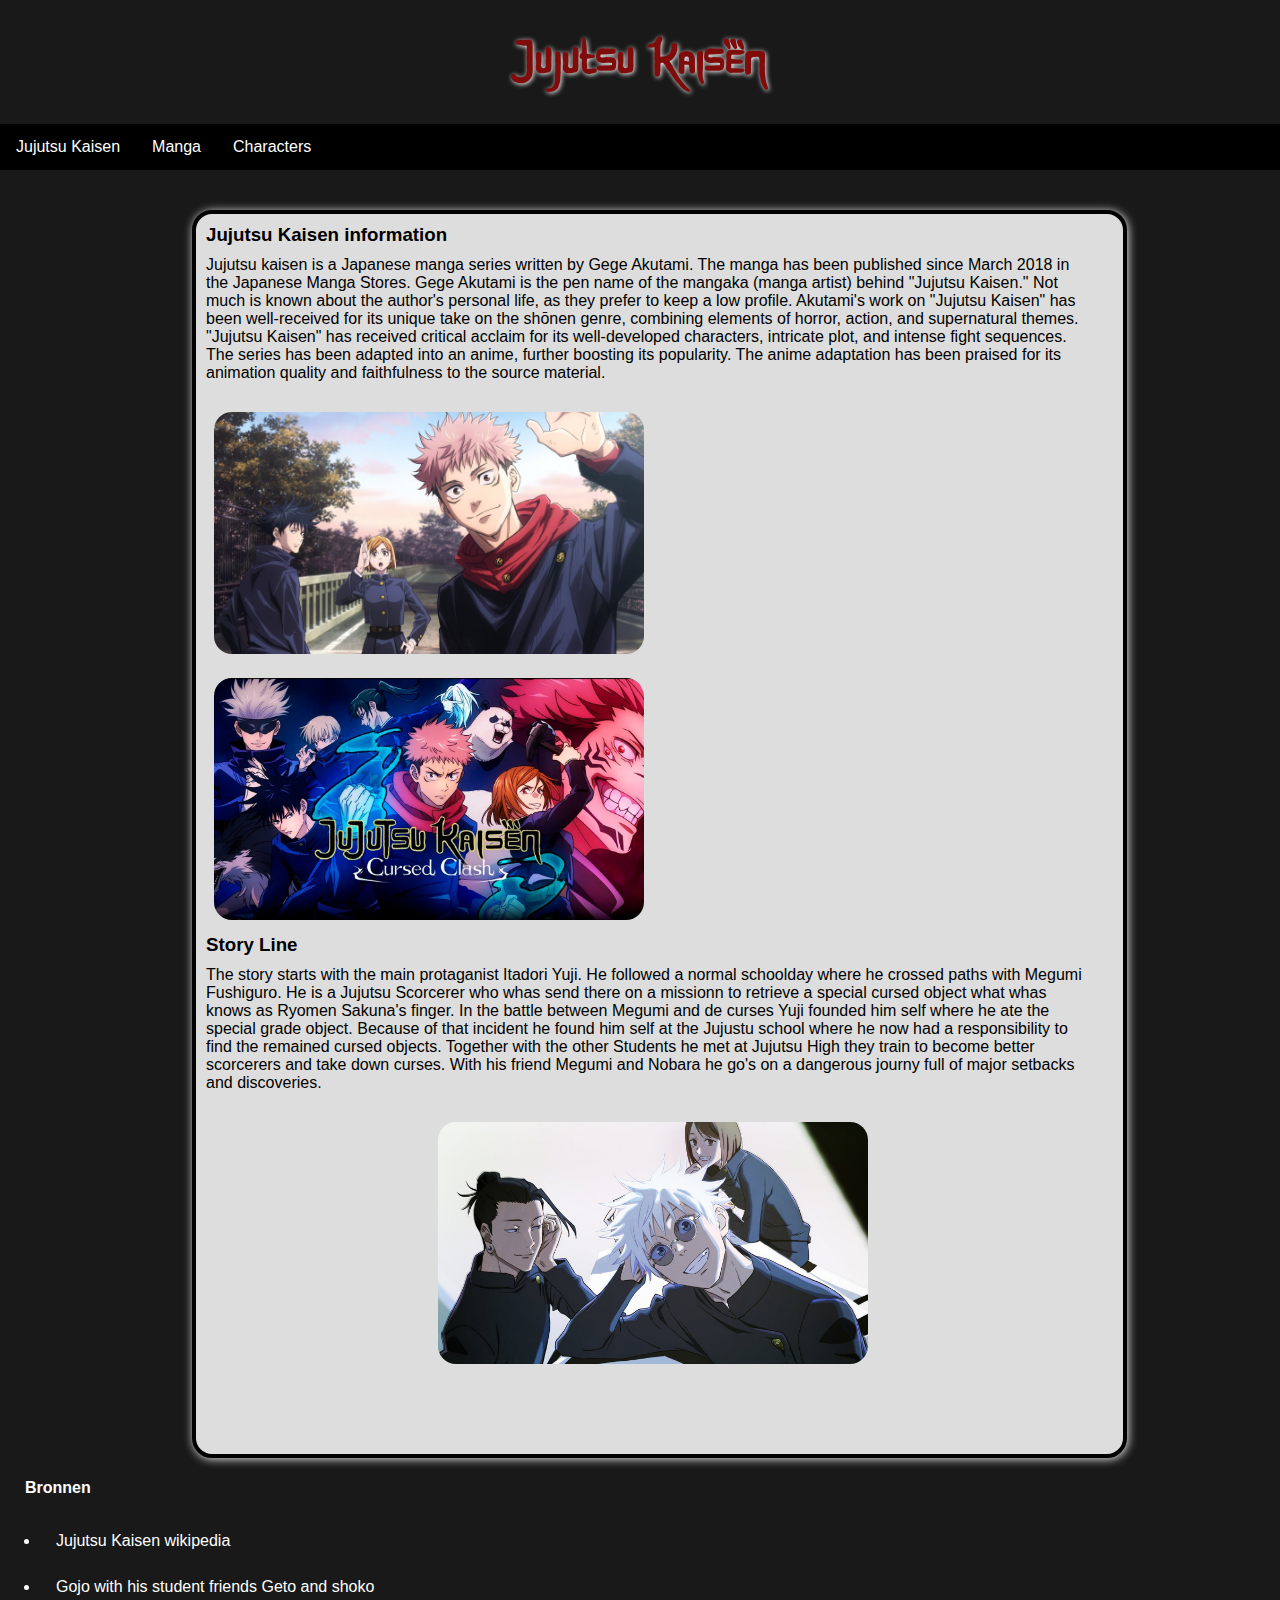
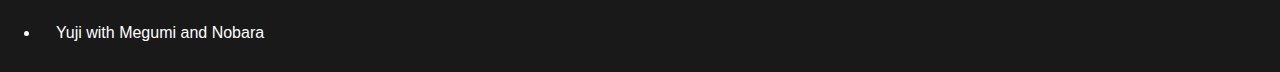
<file: index.html>
<!DOCTYPE html>
<html lang="en">

<head>
  <link rel="stylesheet" href="style.css">
  <meta charset="UTF-8">
  <meta name="viewport" content="width=device-width, initial-scale=1.0">
  <title>Jujutsu Kaisen</title>




</head>

<body>
  <header>

    <h1>Jujutsu Kaisen</h1>
    <nav class="navbar">
      <ul>
        <li><a href="index.html">Jujutsu Kaisen</a></li>
        <li><a href="manga.html">Manga</a></li>
        <li class="dropdown">
          <a href="karkaters.html" class="dropbtn">Characters</a>
          <div class="dropdown-content">
            <a href="yuji.html">Yuji Itadori</a>
            <a href="megumi.html">Megumi Fushiguro</a>
            <a href="nobara.html">Nobara Kugisaki</a>
            <a href="satorugojo.html">Satoru Gojo</a>
            <a href="sakuna.html">Ryomen Sukuna</a>
            <a href="nanami.html">Kento Nanami</a>
          </div>
        </li>
      </ul>
    </nav><!--https://www.w3schools.com/css/css_dropdowns.asp(hoort bij elke navigatie scherm)-->
  </header>

  <main>
    <div class="titel">
    </div>
    <div class="manga1">
      <h3>Jujutsu Kaisen information</h3>
      <p>Jujutsu kaisen is a Japanese manga series written by
        Gege Akutami. The manga has been published since March 2018
        in the Japanese Manga Stores.
        Gege Akutami is the pen name of the mangaka (manga artist) behind "Jujutsu Kaisen." Not much is known about
        the author's personal life, as they prefer to keep a low profile. Akutami's work on "Jujutsu Kaisen" has been
        well-received for its unique take on the shōnen genre, combining elements of horror, action, and supernatural
        themes.
        "Jujutsu Kaisen" has received critical acclaim for its well-developed characters, intricate plot, and intense
        fight sequences. The series has been adapted into an anime, further boosting its popularity. The anime
        adaptation has been praised for its animation quality and faithfulness to the source material.</p>
      <img src="fotos/jujutsukaisenindex.png" alt="Jujutsu Kaisen Photo.">
      <img src="fotos/mooiefotojjk.jpg" alt="Jujutsu Kaisen Photo">
      <h3>Story Line</h3>
      <p>The story starts with the main protaganist Itadori Yuji. He followed a normal schoolday where he crossed
        paths with Megumi Fushiguro.
        He is a Jujutsu Scorcerer who whas send there on a missionn to retrieve a special cursed object what whas
        knows as Ryomen Sakuna's finger. In the battle between Megumi and de curses Yuji founded him self where he ate
        the
        special grade object. Because of that incident he found him self at the Jujustu school where he now had a
        responsibility to
        find the remained cursed objects.
        Together with the other Students he met at Jujutsu High they train to become better scorcerers and take down
        curses.
        With his friend Megumi and Nobara he go's on a dangerous journy full of major setbacks and discoveries.</p>
      <div class="photo">
        <img src="fotos/meanttobe.jpg" alt="Gojo in his student life with his student friends">
      </div>
    </div>
  </main>

  <footer>
    <div class="bronnen">
      <h4>Bronnen</h4>
      <ul>
        <li><a href="https://en.wikipedia.org/wiki/Jujutsu_Kaisen">Jujutsu Kaisen wikipedia</a></li>
        <li><a href="https://www.oneesports.gg/anime/how-many-seasons-of-jujutsu-kaisen/"> Gojo with his student
            friends
            Geto and shoko</a></li>
        <li><a href="https://nl.pinterest.com/pin/869828115513219727/">Yuji with Megumi and Nobara</a></li>
      </ul>
    </div>
  </footer>
</body>

</html>
</file>
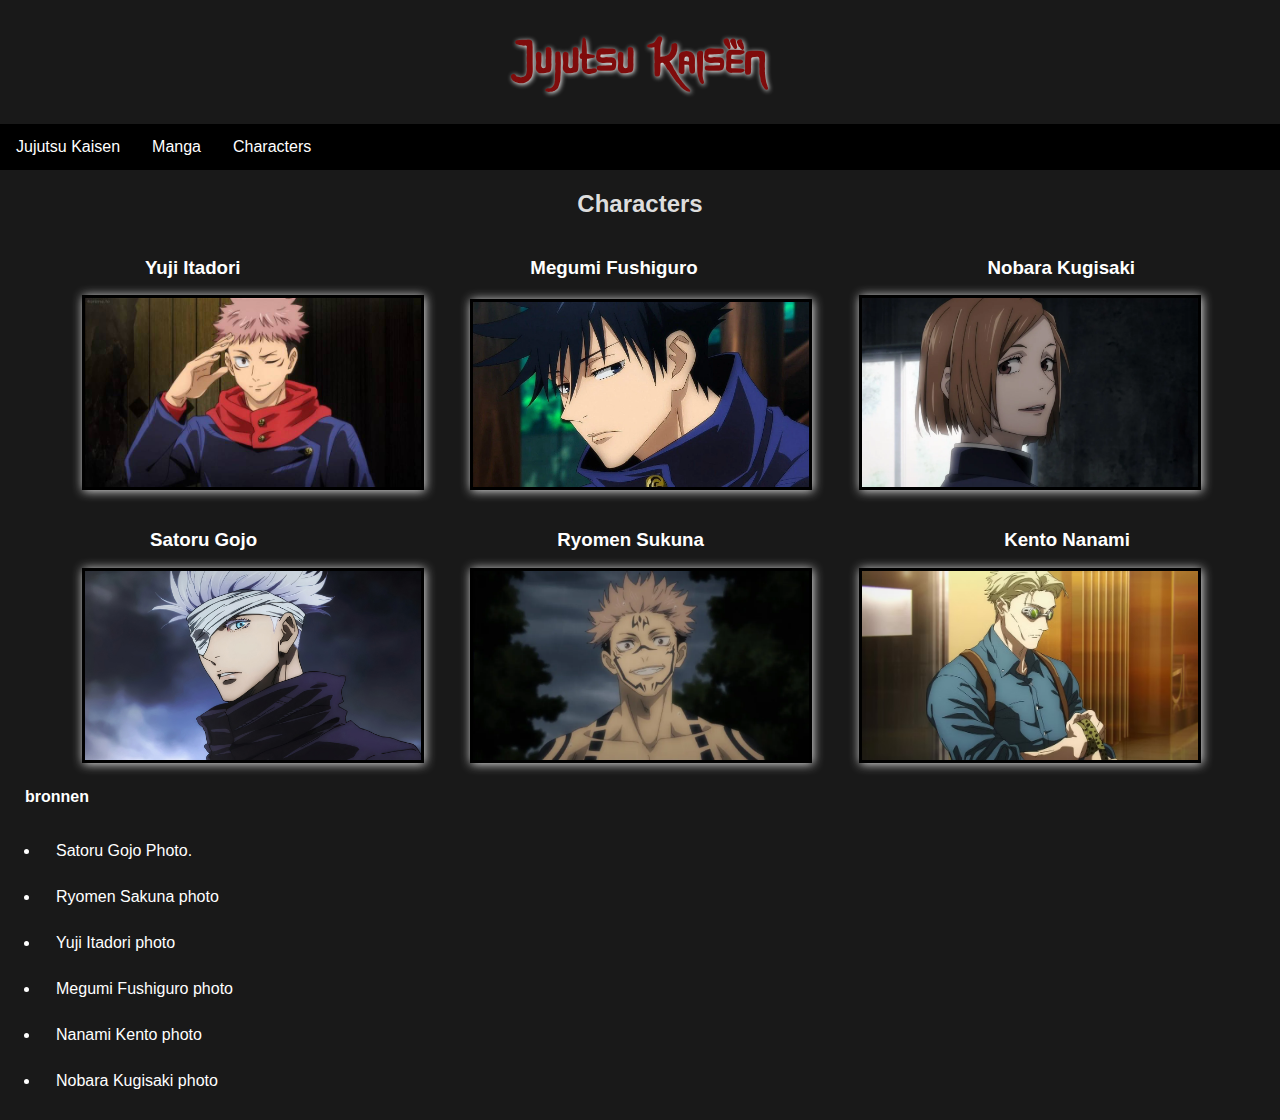
<file: karkaters.html>
<!DOCTYPE html>
<html lang="en">

<head>
  <meta charset="UTF-8">
  <meta name="viewport" content="width=device-width, initial-scale=1.0">
  <link rel="stylesheet" href="style.css">
  <title>Characters Jujutsu Kaisen</title>
</head>

<body>
  <header>
    <h1>Jujutsu Kaisen</h1>
    <nav class="navbar">
      <ul>
        <li><a href="index.html">Jujutsu Kaisen</a></li>
        <li><a href="manga.html">Manga</a></li>
        <li class="dropdown">
          <a href="Karkaters.html" class="dropbtn">Characters</a>
          <div class="dropdown-content">
            <a href="Yuji.html">Yuji Itadori</a>
            <a href="megumi.html">Megumi Fushiguro</a>
            <a href="nobara.html">Nobara Kugisaki</a>
            <a href="SatoruGojo.html">Satoru Gojo</a>
            <a href="Sakuna.html">Ryomen Sukuna</a>
            <a href="Nanami.html">Kento Nanami</a>
          </div>
        </li>
      </ul>
    </nav>
  </header>

  <main>

    <div class="karaktersja">
      <h2>Characters</h2>
    </div>
    <div class="namen">
      <h3>Yuji Itadori</h3>
      <h3>Megumi Fushiguro</h3>
      <h3>Nobara Kugisaki</h3>
    </div>
    <figure class="karaktersja2">
      <a href="Yuji.html"><img src="fotos/yujicharacter.jpg" alt="Yuji Itadori"></a>
      <a href="megumi.html"><img src="fotos/megumicharacters.jpg" alt="Megumi Fushiguro"></a>
      <a href="nobara.html"><img src="fotos/nobaracharacter.webp" alt="Nobara Kugisaki"></a>
    </figure>
    <div class="yael">
      <h3>Satoru Gojo</h3>
      <h3>Ryomen Sukuna</h3>
      <h3>Kento Nanami</h3>
    </div>
    <figure class="karaktersja3">
      <a href="SatoruGojo.html"><img src="fotos/goatjooo.jpg" alt="Satoru Gojo"></a>
      <a href="Sakuna.html"><img src="fotos/sakunacharachter.webp" alt="Ryomen Sakuna"></a>
      <a href="Nanami.html"><img src="fotos/nanamicharacters.avif" alt="Kento Nanami"></a>
    </figure>
  </main>

  <footer>
    <div class="bronnen">
      <h4>bronnen</h4>
      <ul>
        <li> <a
            href="https://www.hdwallpapers.in/blue_eyes_satoru_gojo_sky_background_hd_jujutsu_kaisen-wallpapers.html">Satoru
            Gojo Photo.</a></li>
        <li><a
            href="https://criticalhits.com.br/anime/este-e-o-melhor-cosplay-de-ryomen-sukuna-que-voce-vai-ver-hoje/">Ryomen
            Sakuna photo</a></li>
        <li><a href="https://www.cbr.com/jujutsu-kaisen-yuji-itadori-unique-shonen-protagonist/">Yuji Itadori photo</a>
        </li>
        <li><a href="https://www.vcgamers.com/news/en/megumi-fushiguro-jujutsu-kaisen/">Megumi Fushiguro photo</a></li>
        <li><a href="https://www.cbr.com/jujutsu-kaisen-kento-nanami-glasses-buy/">Nanami Kento photo</a></li>
        <li><a href="https://jujutsu-kaisen.fandom.com/wiki/Nobara_Kugisaki">Nobara Kugisaki photo</a></li>
      </ul>
    </div>
  </footer>
</body>

</html>
</file>
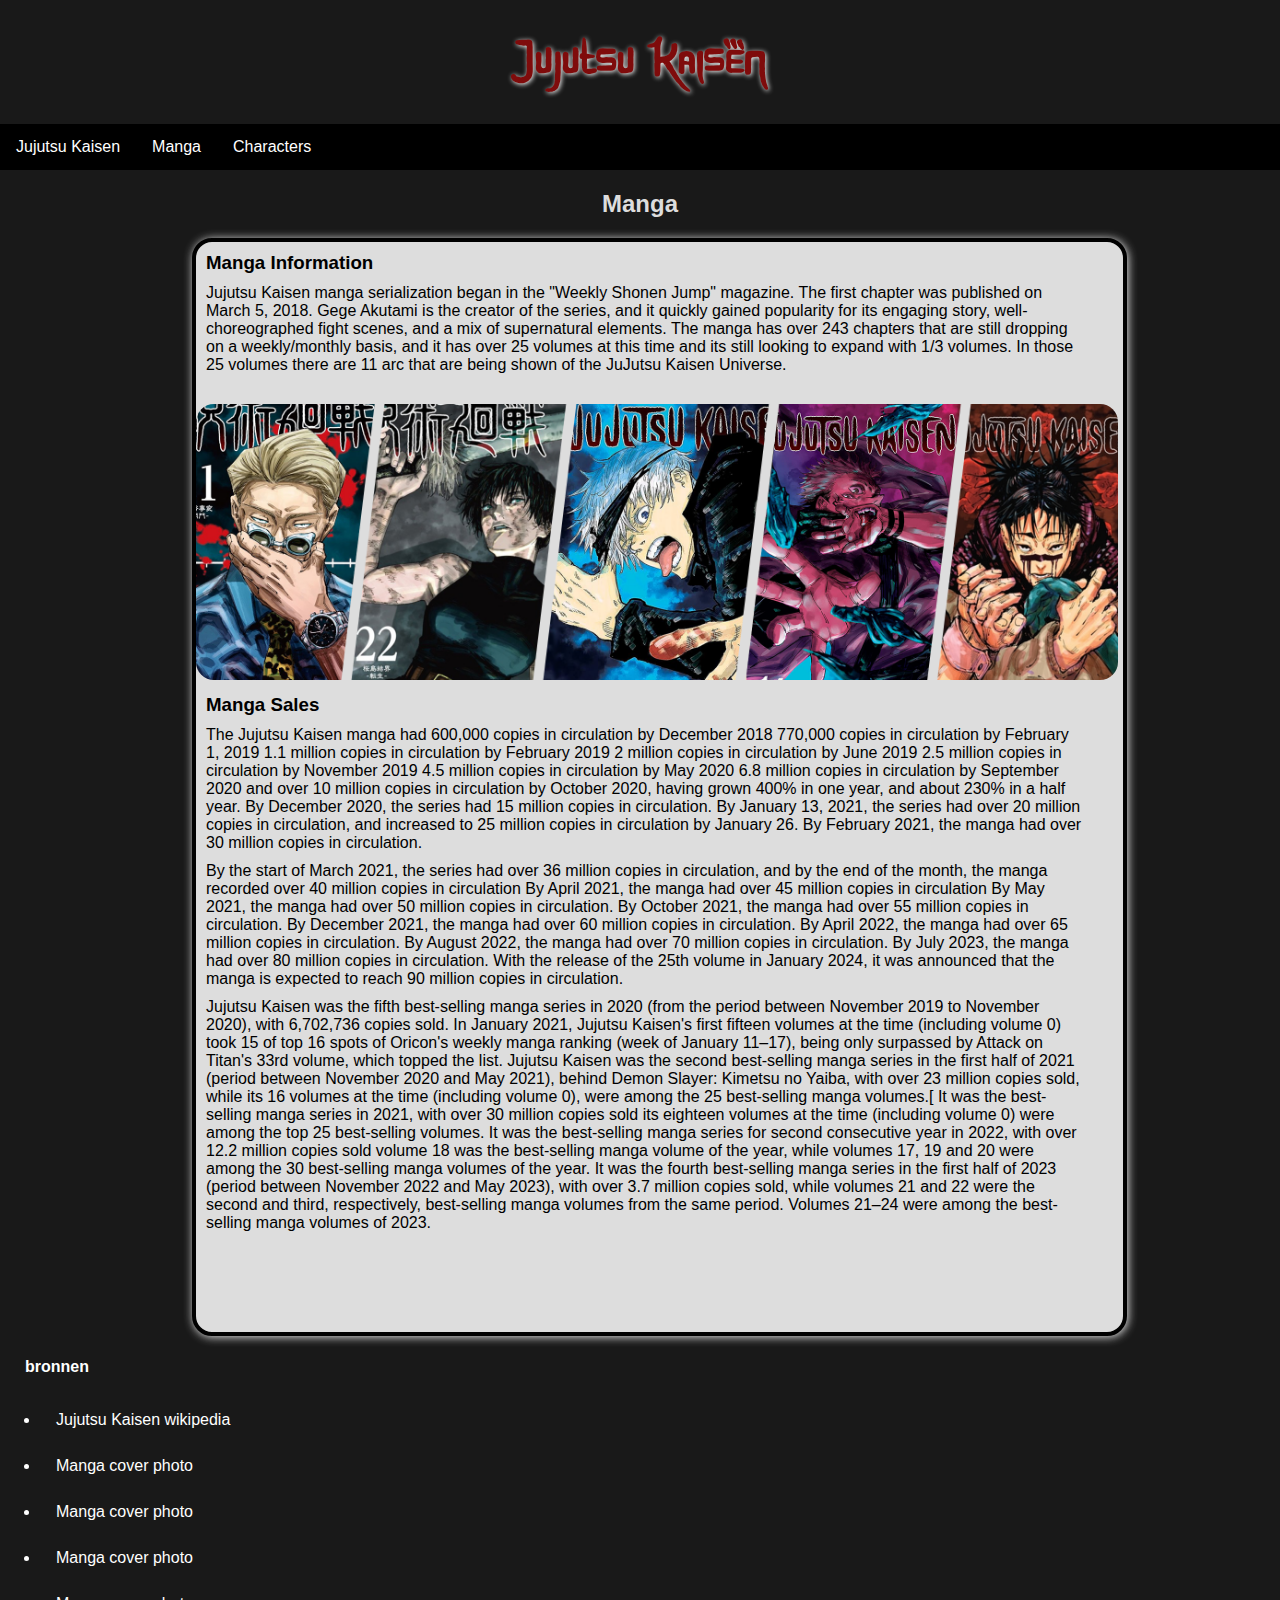
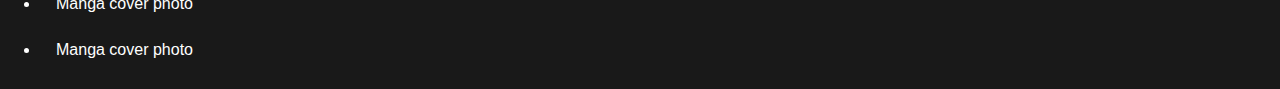
<file: manga.html>
<!DOCTYPE html>
<html lang="en">

<head>
  <link rel="stylesheet" href="style.css">
  <meta charset="UTF-8">
  <meta name="viewport" content="width=device-width, initial-scale=1.0">
  <title>Jujutsu Kaisen</title>





</head>

<body>
  <header>
    <h1>Jujutsu Kaisen</h1>
    <nav class="navbar">
      <ul>
        <li><a href="index.html">Jujutsu Kaisen</a></li>
        <li><a href="manga.html">Manga</a></li>
        <li class="dropdown">
          <a href="karkaters.html" class="dropbtn">Characters</a>
          <div class="dropdown-content">
            <a href="yuji.html">Yuji Itadori</a>
            <a href="megumi.html">Megumi Fushiguro</a>
            <a href="nobara.html">Nobara Kugisaki</a>
            <a href="satorugojo.html">Satoru Gojo</a>
            <a href="sakuna.html">Ryomen Sukuna</a>
            <a href="nanami.html">Kento Nanami</a>
          </div>
        </li>
      </ul>
    </nav>
  </header>

  <main>
    <div class="titel">
      <h2>Manga</h2>
    </div>
    <div class="manga">
      <h3>Manga Information</h3>
      <p>
        Jujutsu Kaisen manga serialization began in the "Weekly Shonen Jump" magazine. The first chapter was published
        on March 5, 2018. Gege Akutami is the creator of the series,
        and it quickly gained popularity for its engaging story, well-choreographed fight scenes, and a mix of
        supernatural elements.
        The manga has over 243 chapters that are still dropping on a weekly/monthly basis,
        and it has over 25 volumes at this time and its still looking to expand with 1/3 volumes.
        In those 25 volumes there are 11 arc that are being shown of the JuJutsu Kaisen Universe.</p>
      <img src="fotos/mangagaga.png" alt="different manga pannels.">
      <h3>Manga Sales</h3>
      <p>
        The Jujutsu Kaisen manga had 600,000 copies in circulation by December 2018 770,000 copies in circulation by
        February 1, 2019 1.1 million copies in circulation by February 2019 2 million copies in circulation by June 2019
        2.5 million copies in circulation by November 2019 4.5 million copies in circulation by May 2020 6.8 million
        copies in circulation by September 2020 and over 10 million copies in circulation by October 2020, having grown
        400% in one year, and about 230% in a half year. By December 2020, the series had 15 million copies in
        circulation.
        By January 13, 2021, the series had over 20 million copies in circulation, and increased to 25 million copies in
        circulation by January 26. By February 2021, the manga had over 30 million copies in circulation.</p>
      <P>By the start of March 2021, the series had over 36 million copies in circulation, and by the end of the month,
        the manga recorded over 40 million copies in circulation By April 2021, the manga had over 45 million copies in
        circulation By May 2021, the manga had over 50 million copies in circulation. By October 2021, the manga had
        over 55 million copies in circulation.
        By December 2021, the manga had over 60 million copies in circulation. By April 2022, the manga had over 65
        million copies in circulation. By August 2022, the manga had over 70 million copies in circulation. By July
        2023, the manga had over 80 million copies in circulation.
        With the release of the 25th volume in January 2024, it was announced that the manga is expected to reach 90
        million copies in circulation. </p>
      <p>Jujutsu Kaisen was the fifth best-selling manga series in 2020 (from the period between November 2019 to
        November 2020), with 6,702,736 copies sold. In January 2021, Jujutsu Kaisen's first fifteen volumes at the time
        (including volume 0) took 15 of top 16 spots of Oricon's weekly manga ranking (week of January 11–17), being
        only surpassed by Attack on Titan's 33rd volume, which topped the list. Jujutsu Kaisen was the second
        best-selling manga series in the first half of 2021 (period between November 2020 and May 2021), behind Demon
        Slayer: Kimetsu no Yaiba, with over 23 million copies sold,
        while its 16 volumes at the time (including volume 0), were among the 25 best-selling manga volumes.[ It was the
        best-selling manga series in 2021, with over 30 million copies sold its eighteen volumes at the time (including
        volume 0) were among the top 25 best-selling volumes. It was the best-selling manga series for second
        consecutive year in 2022, with over 12.2 million copies sold volume 18 was the best-selling manga volume of the
        year, while volumes 17, 19 and 20 were among the 30 best-selling manga
        volumes of the year. It was the fourth best-selling manga series in the first half of 2023 (period between
        November 2022 and May 2023), with over 3.7 million copies sold, while volumes 21 and 22 were the second and
        third, respectively, best-selling manga volumes from the same period. Volumes 21–24 were among the best-selling
        manga volumes of 2023.
      </p>
    </div>
  </main>

  <footer>
    <div class="bronnen">
      <h4>bronnen</h4>
      <ul>
        <li><a href="https://en.wikipedia.org/wiki/Jujutsu_Kaisen">Jujutsu Kaisen wikipedia</a></li>
        <li><a href="https://www.amazon.nl/JUJUTSU-KAISEN-04-Gege-Akutami/dp/1974714802">Manga cover photo</a></li>
        <li><a href="https://nl.pinterest.com/pin/643944446717886889/">Manga cover photo</a></li>
        <li><a href="https://www.reddit.com/r/JuJutsuKaisen/comments/kdzvjc/jujutsu_kaisen_volume_14_cover/">Manga cover
            photo</a></li>
        <li><a
            href="https://www.flipkart.com/jujutsu-kaisen-manga-7/p/itm2b48779915581?pid=RBKGSUTDZCCHEH7Z&lid=LSTRBKGSUTDZCCHEH7ZQQM4PC&marketplace=FLIPKART&cmpid=content_regionalbooks_8965229628_gmc">Manga
            cover photo</a></li>
        <li><a href="https://www.reddit.com/r/JuJutsuKaisen/comments/10s98hw/volume_22_cover/">Manga cover photo</a>
        </li>
      </ul>
    </div>
  </footer>
</body>

</html>
</file>
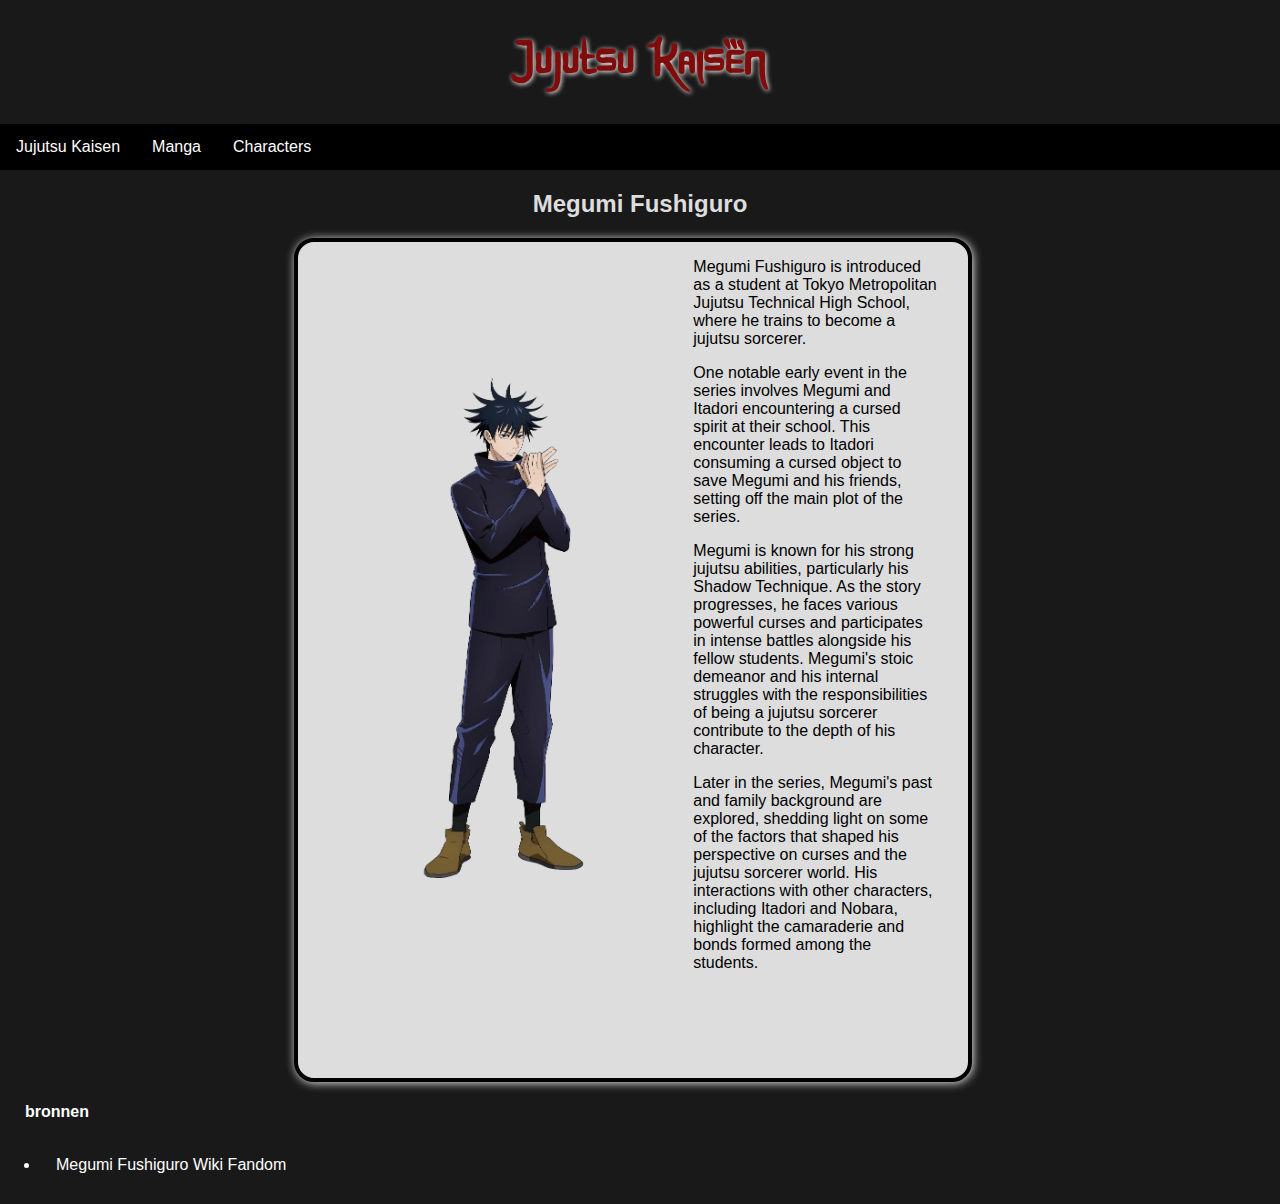
<file: megumi.html>
<!DOCTYPE html>
<html lang="en">

<head>
  <meta charset="UTF-8">
  <meta name="viewport" content="width=device-width, initial-scale=1.0">
  <link rel="stylesheet" href="style.css">
  <title>Megumi Fushiguro</title>
</head>

<body>
  <header>
    <h1>Jujutsu Kaisen</h1>
    <nav class="navbar">
      <ul>
        <li><a href="index.html">Jujutsu Kaisen</a></li>
        <li><a href="manga.html">Manga</a></li>
        <li class="dropdown">
          <a href="karkaters.html" class="dropbtn">Characters</a>
          <div class="dropdown-content">
            <a href="yuji.html">Yuji Itadori</a>
            <a href="megumi.html">Megumi Fushiguro</a>
            <a href="nobara.html">Nobara Kugisaki</a>
            <a href="satorugojo.html">Satoru Gojo</a>
            <a href="sakuna.html">Ryomen Sukuna</a>
            <a href="nanami.html">Kento Nanami</a>
          </div>
        </li>
      </ul>
    </nav>
  </header>

  <main>
    <div class="megumi2">
      <H2>Megumi Fushiguro</H2>
    </div>
    <div class="megumi">
      <img src="fotos/megumifushi.webp" alt="Foto Van Megumi">
      <article class="fushiguro">
        <p>Megumi Fushiguro is introduced as a student at Tokyo Metropolitan Jujutsu Technical High School, where he
          trains to become a jujutsu sorcerer.</p>
        <p>One notable early event in the series involves Megumi and Itadori encountering a cursed spirit at their
          school.
          This encounter leads to Itadori consuming a cursed object to save Megumi and his friends, setting off the main
          plot of the series.</p>
        <p>Megumi is known for his strong jujutsu abilities, particularly his Shadow Technique. As the story progresses,
          he faces various powerful curses and participates in intense battles alongside his fellow students.
          Megumi's stoic demeanor and his internal struggles with the responsibilities of being a jujutsu sorcerer
          contribute to the depth of his character.</p>
        <p>Later in the series, Megumi's past and family background are explored, shedding light on some of the factors
          that shaped his perspective on curses and the jujutsu sorcerer world. His interactions with other characters,
          including Itadori and Nobara, highlight the camaraderie and bonds formed among the students.</p>
      </article>
    </div>
  </main>

  <footer>
    <div class="bronnen">
      <h4>bronnen</h4>
      <ul>
        <li><a href="https://jujutsu-kaisen.fandom.com/wiki/Megumi_Fushiguro">Megumi Fushiguro Wiki Fandom</a></li>
      </ul>
    </div>
  </footer>
</body>

</html>
</file>
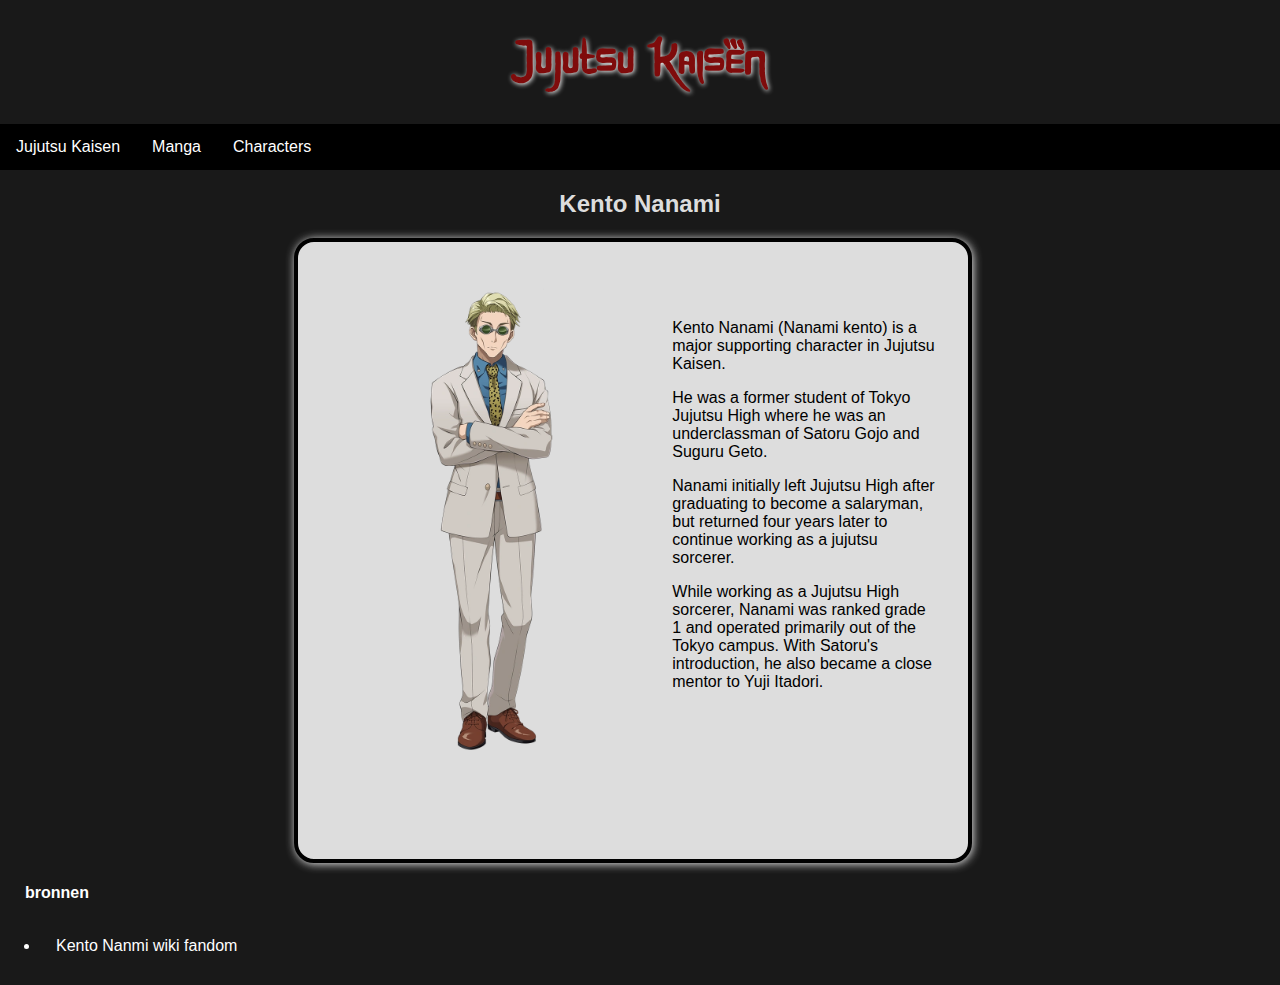
<file: nanami.html>
<!DOCTYPE html>
<html lang="en">

<head>
  <meta charset="UTF-8">
  <meta name="viewport" content="width=device-width, initial-scale=1.0">
  <link rel="stylesheet" href="style.css">
  <title>Kento Nanami</title>
</head>

<body>
  <header>
    <h1>Jujutsu Kaisen</h1>
    <nav class="navbar">
      <ul>
        <li><a href="index.html">Jujutsu Kaisen</a></li>
        <li><a href="manga.html">Manga</a></li>
        <li class="dropdown">
          <a href="karkaters.html" class="dropbtn">Characters</a>
          <div class="dropdown-content">
            <a href="yuji.html">Yuji Itadori</a>
            <a href="megumi.html">Megumi Fushiguro</a>
            <a href="nobara.html">Nobara Kugisaki</a>
            <a href="satorugojo.html">Satoru Gojo</a>
            <a href="sakuna.html">Ryomen Sukuna</a>
            <a href="nanami.html">Kento Nanami</a>
          </div>
        </li>
      </ul>
    </nav>
  </header>

  <main>
    <div class="megumi2">
      <H2>Kento Nanami</H2>
    </div>
    <div class="megumi">
      <img src="fotos/nanamii.webp" alt="photo from nanami">
      <article class="fushiguro">
        <p>Kento Nanami (Nanami kento) is a major supporting character in Jujutsu Kaisen.</p>
        <p>He was a former student of Tokyo Jujutsu High where he was an underclassman of Satoru Gojo and Suguru Geto.
        </p>
        <P>Nanami initially left Jujutsu High after graduating to become a salaryman,
          but returned four years later to continue working as a jujutsu sorcerer.</p>
        <P>While working as a Jujutsu High sorcerer, Nanami was ranked grade 1 and operated primarily out of the Tokyo
          campus. With Satoru's introduction, he also became a close mentor to Yuji Itadori.
        </p>
      </article>
    </div>
  </main>

  <footer>
    <div class="bronnen">
      <h4>bronnen</h4>
      <ul>
        <li><a href="https://jujutsu-kaisen.fandom.com/wiki/Kento_Nanami">Kento Nanmi wiki fandom</a></li>
      </ul>
    </div>
  </footer>
</body>

</html>
</file>
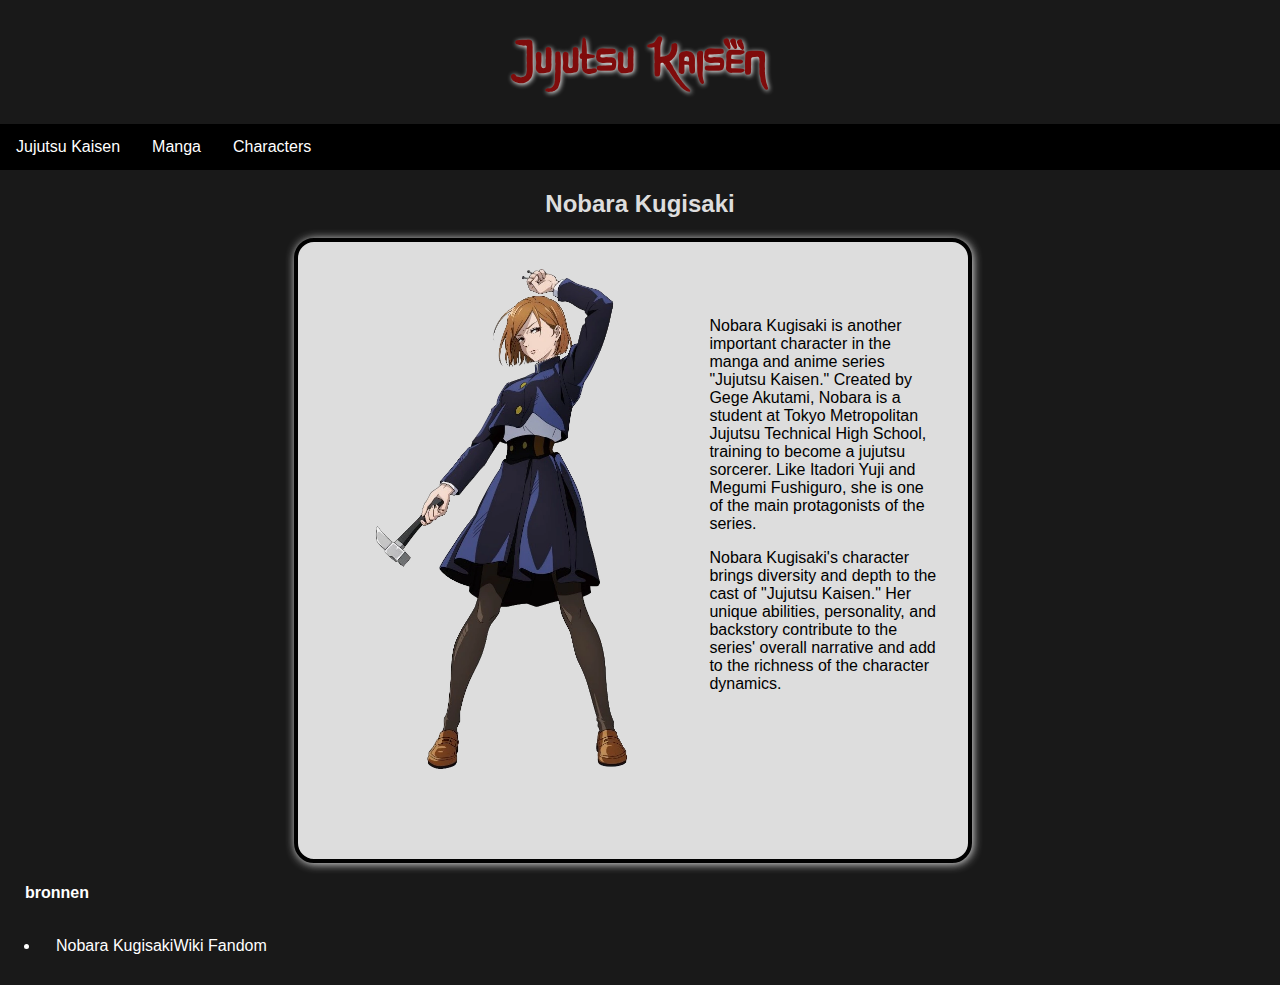
<file: nobara.html>
<!DOCTYPE html>
<html lang="en">

<head>
  <meta charset="UTF-8">
  <meta name="viewport" content="width=device-width, initial-scale=1.0">
  <link rel="stylesheet" href="style.css">
  <title>Nobara Kugisaki</title>
</head>

<body>
  <header>
    <h1>Jujutsu Kaisen</h1>
    <nav class="navbar">
      <ul>
        <li><a href="index.html">Jujutsu Kaisen</a></li>
        <li><a href="manga.html">Manga</a></li>
        <li class="dropdown">
          <a href="karkaters.html" class="dropbtn">Characters</a>
          <div class="dropdown-content">
            <a href="yuji.html">Yuji Itadori</a>
            <a href="megumi.html">Megumi Fushiguro</a>
            <a href="nobara.html">Nobara Kugisaki</a>
            <a href="satorugojo.html">Satoru Gojo</a>
            <a href="sakuna.html">Ryomen Sukuna</a>
            <a href="nanami.html">Kento Nanami</a>
          </div>
        </li>
      </ul>
    </nav>
  </header>

  <main>
    <div class="megumi2">
      <H2>Nobara Kugisaki</H2>
    </div>
    <div class="megumi">
      <img src="fotos/nobarakugisaki.webp" alt="Foto Van Nobara">
      <article class="fushiguro">
        <p>Nobara Kugisaki is another important character in the manga and anime series
          "Jujutsu Kaisen." Created by Gege Akutami, Nobara is a student at Tokyo Metropolitan Jujutsu Technical High
          School,
          training to become a jujutsu sorcerer. Like Itadori Yuji and Megumi Fushiguro, she is one of the main
          protagonists of the series.</p>
        <p>Nobara Kugisaki's character brings diversity and depth to the cast of "Jujutsu Kaisen." Her unique abilities,
          personality, and backstory contribute to the series' overall narrative and add to the richness of the
          character dynamics.</p>
      </article>
  </main>

  <footer>
    <div class="bronnen">
      <h4>bronnen</h4>
      <ul>
        <li><a href="https://jujutsu-kaisen.fandom.com/wiki/Nobara_Kugisaki">Nobara KugisakiWiki Fandom</a></li>
      </ul>
    </div>
  </footer>
</body>

</html>
</file>
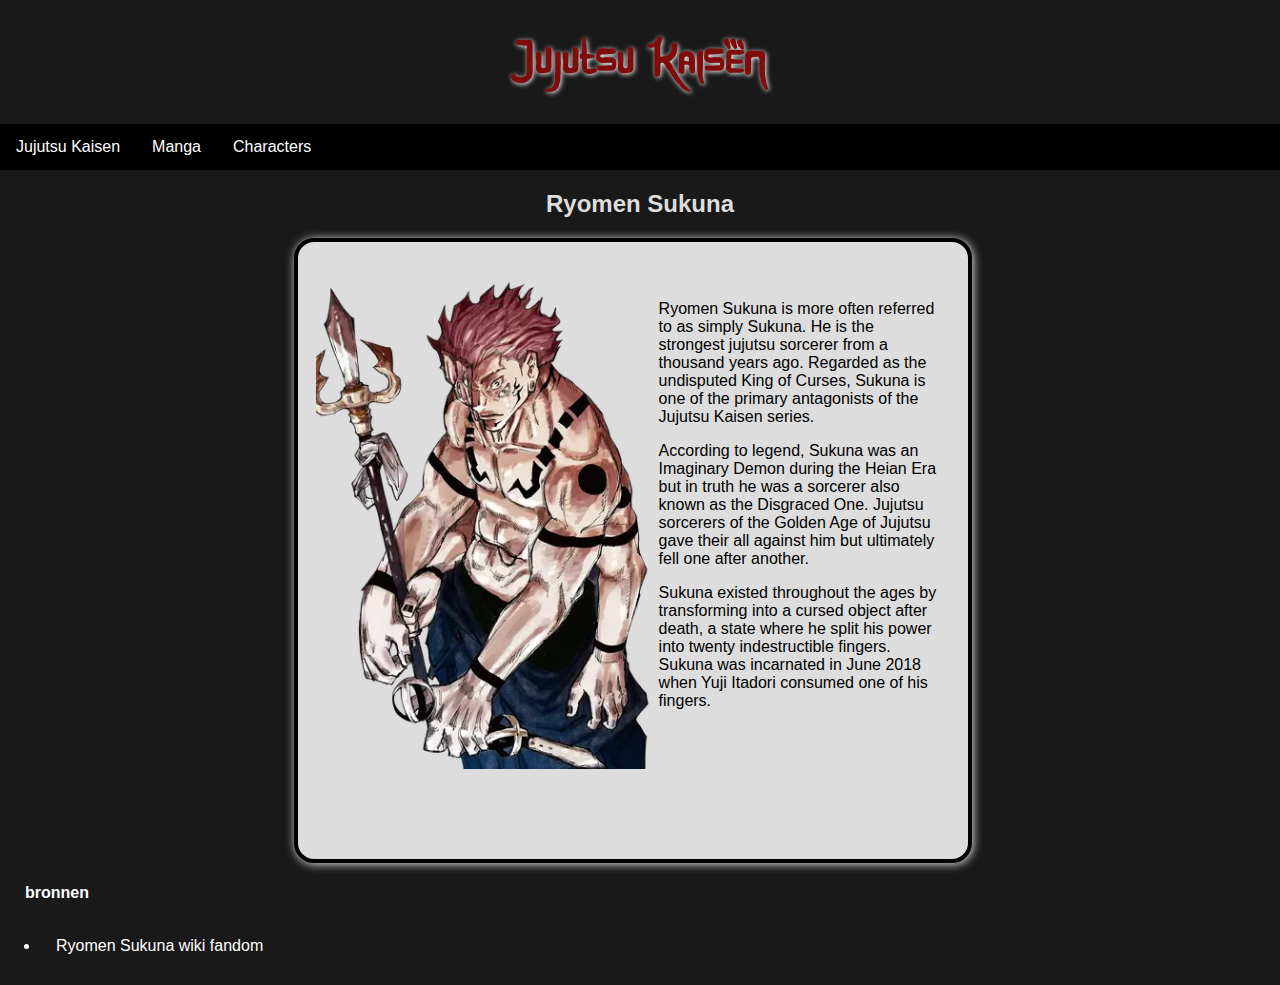
<file: sakuna.html>
<!DOCTYPE html>
<html lang="en">

<head>

  <meta charset="UTF-8">
  <meta name="viewport" content="width=device-width, initial-scale=1.0">
  <link rel="stylesheet" href="style.css">
  <title>Ryomen Sukuna</title>
</head>

<body>
  <header>
    <h1>Jujutsu Kaisen</h1>
    <nav class="navbar">
      <ul>
        <li><a href="index.html">Jujutsu Kaisen</a></li>
        <li><a href="manga.html">Manga</a></li>
        <li class="dropdown">
          <a href="karkaters.html" class="dropbtn">Characters</a>
          <div class="dropdown-content">
            <a href="yuji.html">Yuji Itadori</a>
            <a href="megumi.html">Megumi Fushiguro</a>
            <a href="nobara.html">Nobara Kugisaki</a>
            <a href="satorugojo.html">Satoru Gojo</a>
            <a href="sakuna.html">Ryomen Sukuna</a>
            <a href="nanami.html">Kento Nanami</a>
          </div>
        </li>
      </ul>
    </nav>
  </header>

  <main>
    <div class="megumi2">
      <H2>Ryomen Sukuna</H2>
    </div>

    <div class="megumi">
      <img src="fotos/Ryomen.webp" alt="Foto Van Sakuna">
      <article class="fushiguro">
        <p> Ryomen Sukuna is more often referred to as simply Sukuna. He is the strongest jujutsu sorcerer from a
          thousand years ago. Regarded as the undisputed King of Curses, Sukuna is one of the primary antagonists of the
          Jujutsu Kaisen series.</p>
        <p>According to legend, Sukuna was an Imaginary Demon during the Heian Era but in truth he was a sorcerer also
          known as the Disgraced One.
          Jujutsu sorcerers of the Golden Age of Jujutsu gave their all against him but ultimately fell one after
          another.</p>
        <p>Sukuna existed throughout the ages by transforming into a cursed object after death,
          a state where he split his power into twenty indestructible fingers.
          Sukuna was incarnated in June 2018 when Yuji Itadori consumed one of his fingers.</p>
      </article>
    </div>
  </main>
  <footer>
    <div class="bronnen">
      <h4>bronnen</h4>
      <ul>
        <li><a href="https://jujutsu-kaisen.fandom.com/wiki/Sukuna">Ryomen Sukuna wiki fandom</a></li>
      </ul>
    </div>
  </footer>
</body>

</html>
</file>
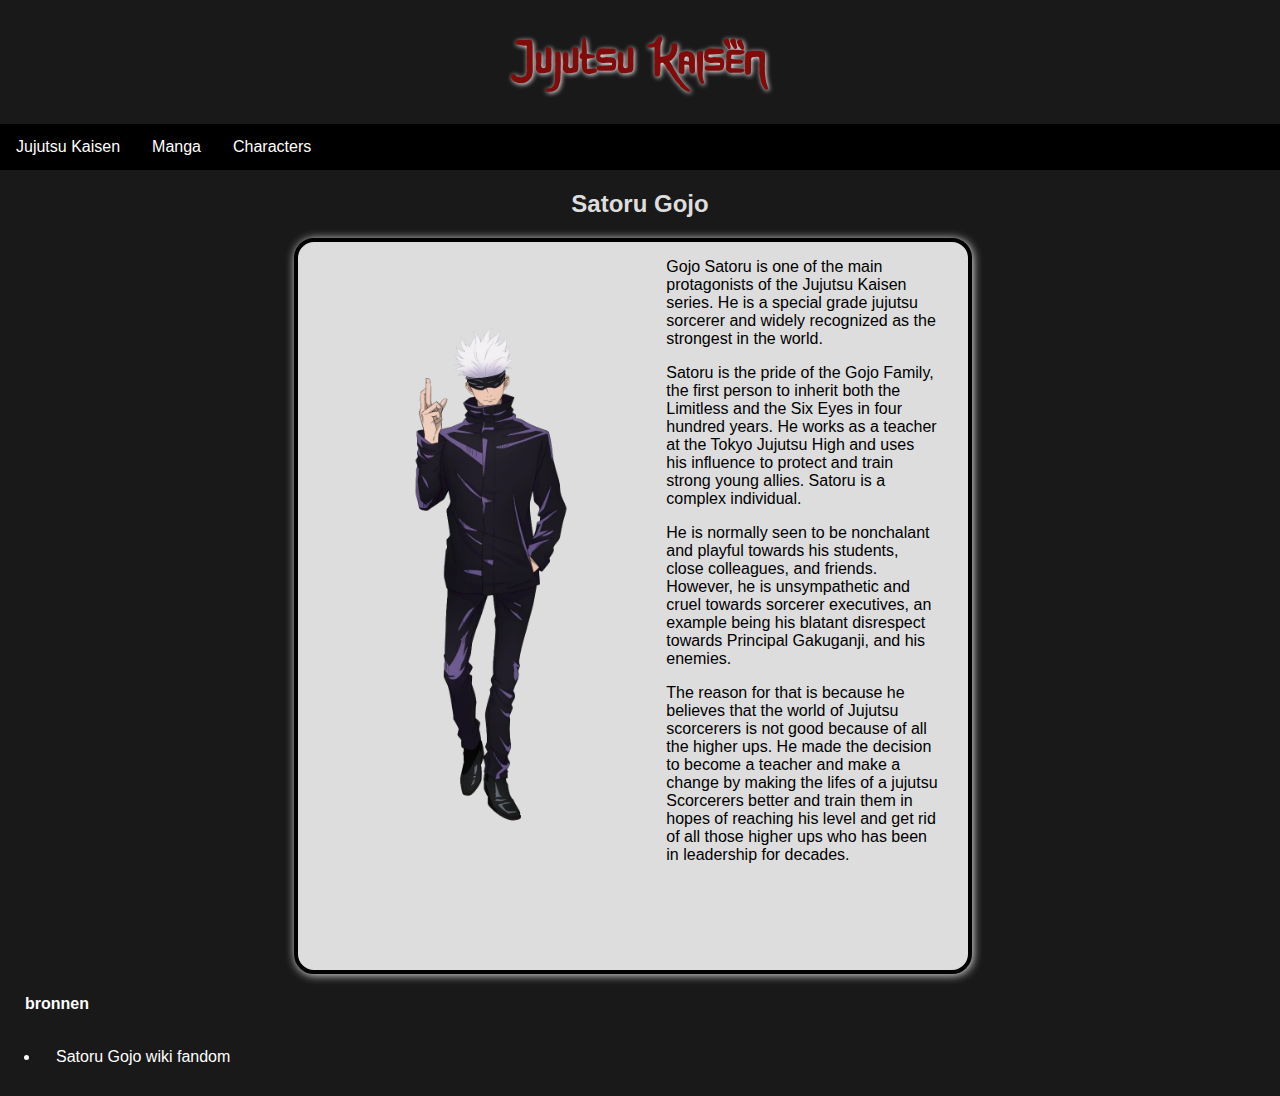
<file: satorugojo.html>
<!DOCTYPE html>
<html lang="en">

<head>
  <meta charset="UTF-8">
  <meta name="viewport" content="width=device-width, initial-scale=1.0">
  <link rel="stylesheet" href="style.css">
  <title>Satoru Gojo</title>
</head>

<body>
  <header>
    <h1>Jujutsu Kaisen</h1>
    <nav class="navbar">
      <ul>
        <li><a href="index.html">Jujutsu Kaisen</a></li>
        <li><a href="manga.html">Manga</a></li>
        <li class="dropdown">
          <a href="Karkaters.html" class="dropbtn">Characters</a>
          <div class="dropdown-content">
            <a href="yuji.html">Yuji Itadori</a>
            <a href="megumi.html">Megumi Fushiguro</a>
            <a href="nobara.html">Nobara Kugisaki</a>
            <a href="satorugojo.html">Satoru Gojo</a>
            <a href="sakuna.html">Ryomen Sukuna</a>
            <a href="nanami.html">Kento Nanami</a>
          </div>
        </li>
      </ul>
    </nav>
  </header>

  <main>
    <div class="megumi2">
      <H2>Satoru Gojo</H2>
    </div>
    <div class="megumi">
      <img src="fotos/satorugojo.webp" alt="Foto Van Gojo">
      <article class="fushiguro">
        <p>Gojo Satoru is one of the main protagonists of the Jujutsu Kaisen series. He is a special grade jujutsu
          sorcerer and widely recognized as the strongest in the world. </p>
        <p>Satoru is the pride of the Gojo Family, the first person to inherit both the Limitless and the Six Eyes in
          four hundred years.
          He works as a teacher at the Tokyo Jujutsu High and uses his influence to protect and train strong young
          allies.
          Satoru is a complex individual.</p>
        <p> He is normally seen to be nonchalant and playful towards his students, close colleagues, and friends.
          However, he is unsympathetic and cruel towards sorcerer executives,
          an example being his blatant disrespect towards Principal Gakuganji, and his enemies. </p>
        <P>The reason for that is because he believes that the world of Jujutsu scorcerers is not good because of all
          the higher ups.
          He made the decision to become a teacher and make a change by making the lifes of a jujutsu Scorcerers better
          and train them in hopes of reaching his level and
          get rid of all those higher ups who has been in leadership for decades.</p>
      </article>
    </div>
  </main>

  <footer>
    <div class="bronnen">
      <h4>bronnen</h4>
      <ul>
        <li><a href="https://jujutsu-kaisen.fandom.com/wiki/Satoru_Gojo">Satoru Gojo wiki fandom</a></li>
      </ul>
    </div>
  </footer>
</body>

</html>
</file>
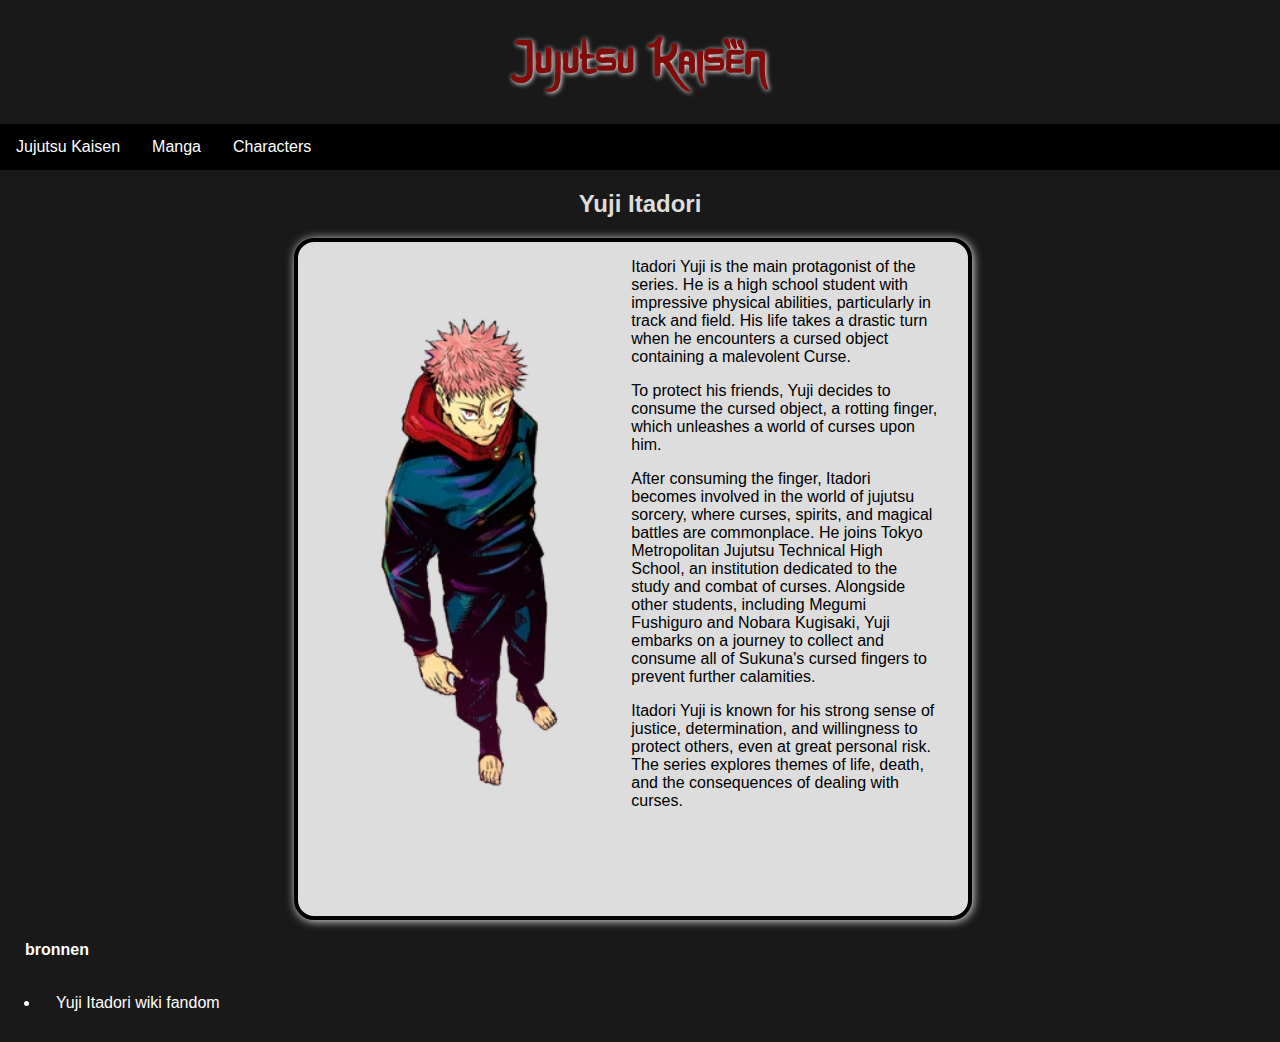
<file: yuji.html>
<!DOCTYPE html>
<html lang="en">

<head>
  <meta charset="UTF-8">
  <meta name="viewport" content="width=device-width, initial-scale=1.0">
  <link rel="stylesheet" href="style.css">
  <title>Yuji Itadori</title>
</head>

<body>
  <header>
    <h1>Jujutsu Kaisen</h1>
    <nav class="navbar">
      <ul>
        <li><a href="index.html">Jujutsu Kaisen</a></li>
        <li><a href="manga.html">Manga</a></li>
        <li class="dropdown">
          <a href="karkaters.html" class="dropbtn">Characters</a>
          <div class="dropdown-content">
            <a href="yuji.html">Yuji Itadori</a>
            <a href="megumi.html">Megumi Fushiguro</a>
            <a href="nobara.html">Nobara Kugisaki</a>
            <a href="satorugojo.html">Satoru Gojo</a>
            <a href="sakuna.html">Ryomen Sukuna</a>
            <a href="nanami.html">Kento Nanami</a>
          </div>
        </li>
      </ul>
    </nav>
  </header>

  <main>
    <div class="megumi2">
      <H2>Yuji Itadori</H2>
    </div>
    <div class="megumi">
      <img src="fotos/yujiItadori.webp" alt="Foto Van Itadori">
      <article class="fushiguro">
        <p>Itadori Yuji is the main protagonist of the series. He is a high school student with impressive physical
          abilities, particularly in track and field.
          His life takes a drastic turn when he encounters a cursed object containing a malevolent Curse.</p> To protect
        his friends, Yuji decides to consume the cursed object, a rotting finger, which unleashes a world of curses upon
        him.
        <p>After consuming the finger, Itadori becomes involved in the world of jujutsu sorcery, where curses, spirits,
          and magical battles are commonplace.
          He joins Tokyo Metropolitan Jujutsu Technical High School, an institution dedicated to the study and combat of
          curses. Alongside other students, including Megumi Fushiguro and Nobara Kugisaki,
          Yuji embarks on a journey to collect and consume all of Sukuna's cursed fingers to prevent further calamities.
        </p>
        <p>Itadori Yuji is known for his strong sense of justice, determination, and willingness to protect others, even
          at great personal risk. The series explores themes of life, death, and the consequences of dealing with
          curses.</p>
      </article>
    </div>
  </main>
  <footer>
    <div class="bronnen">
      <h4>bronnen</h4>
      <ul>
        <li><a href="https://jujutsu-kaisen.fandom.com/wiki/Yuji_Itadori">Yuji Itadori wiki fandom</a></li>
      </ul>
    </div>
  </footer>
</body>

</html>
</file>
<file: style.css>
body {
  font-family: Arial, Helvetica, sans-serif;
  background-color: #191919;
  height: 1000%;
  margin: 0;
}


p {
  color: rgb(249, 244, 244);
}

@font-face {
  font-family: myfont;
  src: url(jujutsukaisenfont.ttf);
}

.ben {
  width: 100%;
  height: auto;
}

h1 {
  color: rgb(127, 11, 11);
  text-align: center;
  font-family: myfont;
  font-size: 50px;
  margin-top: 2%;
  text-shadow: rgb(255, 255, 255) 1px 1px 5px;
}

h2 {
  color: #ddd;
}


.JJKheader {
  width: 600px;
  height: 500px;
  margin-top: 10px;
  margin-left: 500px;


}

.navbar ul {
  list-style-type: none;
  margin: 0;
  padding: 0;
  overflow: hidden;
  background-color: #000000;
  /*de hele ul/li is van w3s*/
}

.navbar li {
  float: left;
}

li a,
.dropbtn {
  display: inline-block;
  color: white;
  text-align: center;
  padding: 14px 16px;
  text-decoration: none;
}

.navbar li a:hover,
.dropdown:hover .dropbtn {
  background-color: red;
}

li.dropdown {
  display: inline-block;
}

.dropdown-content {
  display: none;
  position: absolute;
  background-color: #f9f9f9;
  min-width: 160px;
  box-shadow: 0px 8px 16px 0px rgba(0, 0, 0, 0.2);
  z-index: 1;
}

.dropdown-content a {
  color: black;
  padding: 12px 16px;
  text-decoration: none;
  display: block;
  text-align: left;
}

.dropdown-content a:hover {
  background-color: #f1f1f1;
}

.dropdown:hover .dropdown-content {
  display: block;
}


.informatie {
  display: flex;
  justify-content: flex-start;
}


.informatie img {
  height: 10%;
  width: 30%;
}

.informatie2 {
  display: flex;
  flex-direction: row;
}

.bronnen h4 {
  color: white;
  margin-left: 25px;
}

.bronnen li {
  color: white;
}

.jjkstory {
  display: flex;
  width: 70%;
  margin-top: 10%;
}

.jjkstory2 {
  display: flex;
  flex-direction: column;
}

.jjkstory img {
  width: 30%;
  height: 10%;
}

.titel {
  text-align: center;
}


.manga {
  border: 4px solid rgb(0, 0, 0);
  margin-top: 0%;
  align-content: center;
  align-items: center;
  width: 70%;
  margin-left: 15vw;
  padding-right: 31px;
  padding-bottom: 10vh;
  background-color: #ddd;
  border-radius: 20px;
  box-shadow: rgb(231, 231, 231) 1px 1px 10px;
}



.manga img {
  max-width: 102.9%;
  max-height: 30%;
  border-radius: 18px;
  margin-top: 20px;
}

.manga p,
.manga h3 {
  color: #000000;
  margin: 10px;
}

.manga1 {
  border: 4px solid rgb(0, 0, 0);
  margin-top: 0%;
  align-content: center;
  align-items: center;
  width: 70%;
  margin-left: 15vw;
  padding-right: 31px;
  padding-bottom: 10vh;
  background-color: #ddd;
  border-radius: 20px;
  box-shadow: rgb(231, 231, 231) 1px 1px 10px;
  margin-top: 40px;
}

.manga1 img {
  max-width: 48%;
  max-height: 30%;
  border-radius: 18px;
  margin-top: 20px;
  margin-left: 18px;
}

.manga1 p,
.manga1 h3 {
  color: #000000;
  margin: 10px;
}

.photo {
  display: flex;
  justify-content: center;
}

.namen,
.yael {
  display: flex;
  flex-direction: row;
  justify-content: space-around;
  color: white;
}

.karaktersja {
  display: flex;
  align-items: center;
  justify-content: center;
}

.karaktersja2 img,
.karaktersja3 img {
  display: inline-block;
  margin-left: 3.5%;
  width: 28%;
  transition: all 0.8s;
  border: solid rgb(0, 0, 0);
  margin-top: -1.5%;
  box-shadow: rgb(231, 231, 231) 1px 1px 10px;
}

.karaktersja2 img:hover {
  transform: scale(1.2);
  background-color: #353434;
  opacity: 100%;
}

.karaktersja3 img:hover {
  transform: scale(1.2);
}

.megumi2 h2 {
  text-align: center;
}


.megumi img {
  display: block;
  /*margin-left: 30%;*/
  height: 500PX;
}

.megumi {
  display: flex;
  flex-direction: row;
  border: 4px solid rgb(0, 0, 0);
  align-content: center;
  align-items: center;
  width: 50%;
  margin-left: 23vw;
  padding-right: 30px;
  padding-bottom: 10vh;
  background-color: #ddd;
  border-radius: 20px;
  box-shadow: rgb(231, 231, 231) 1px 1px 10px;
}

.megumi img {
  margin-top: 3vh;
  margin-left: 2vh;
}

.fushiguro {
  color: black;
}

.fushiguro p {
  color: black;
}
</file>
